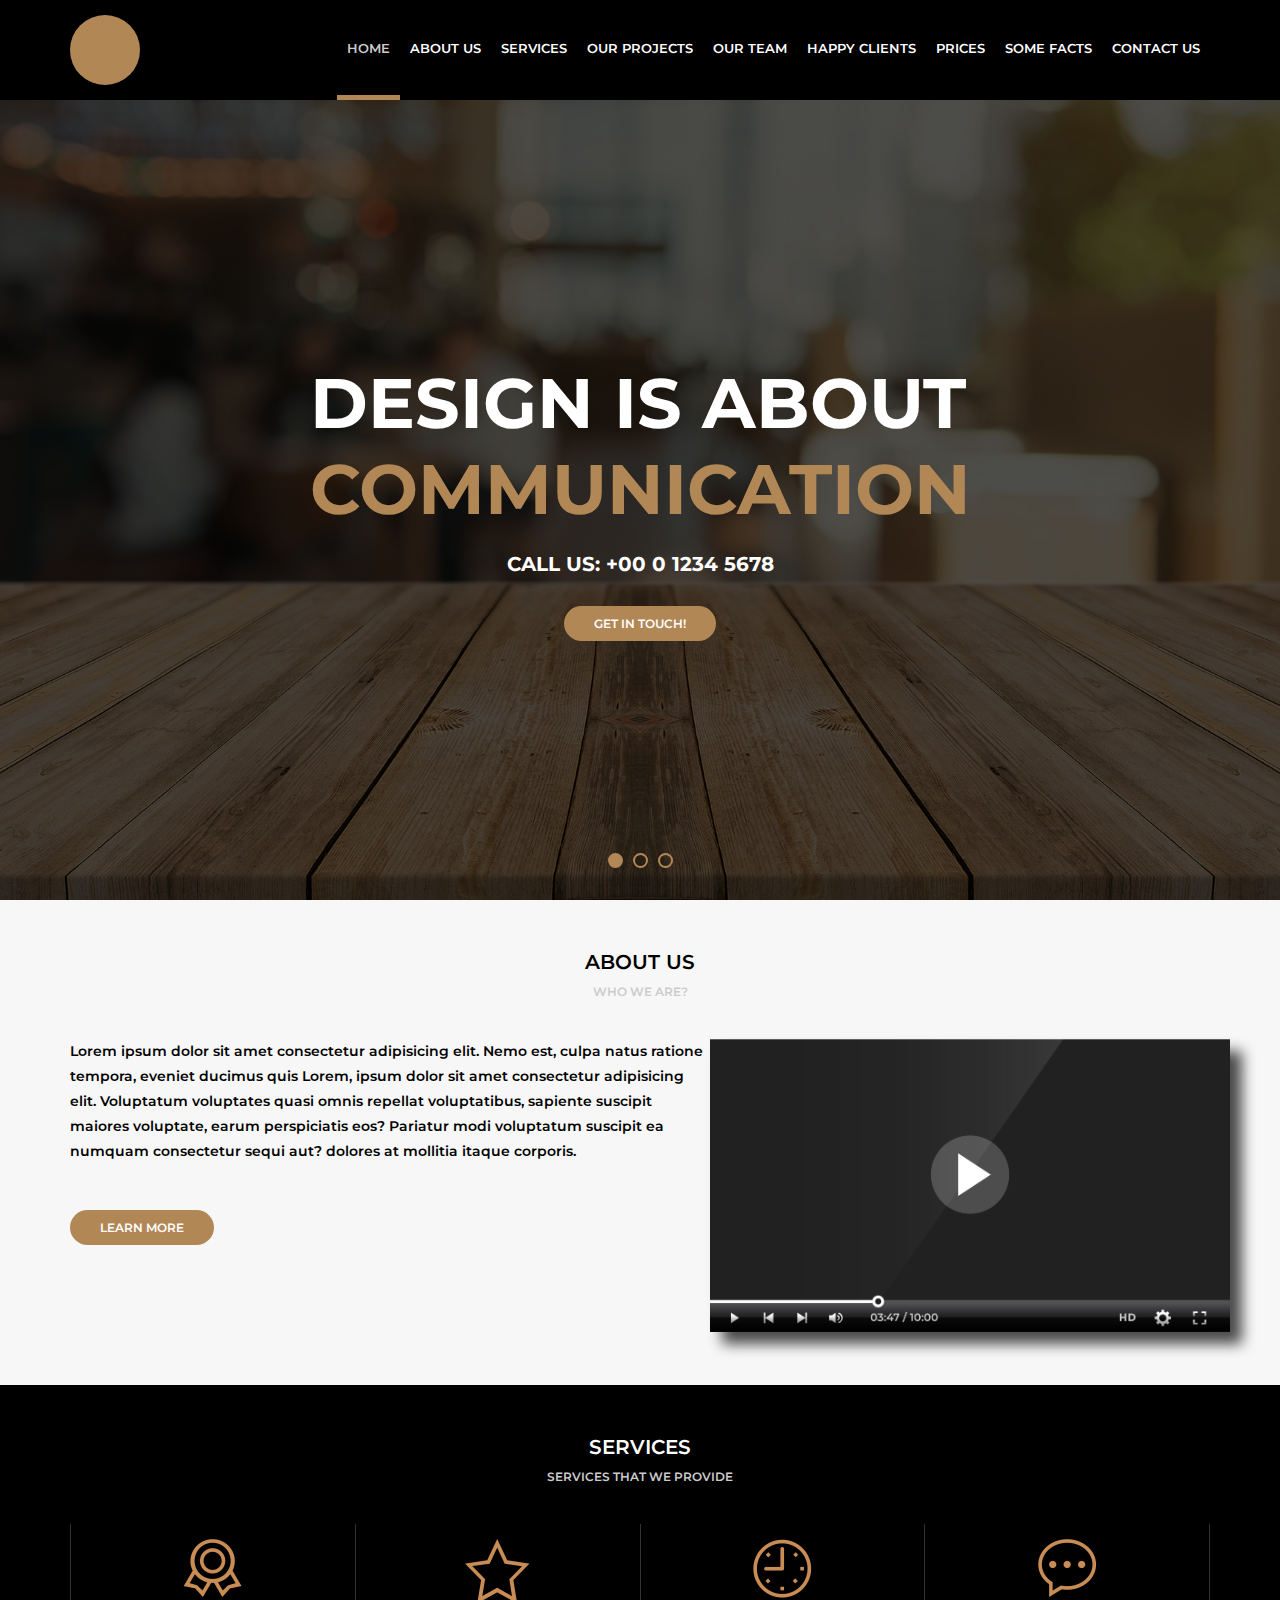
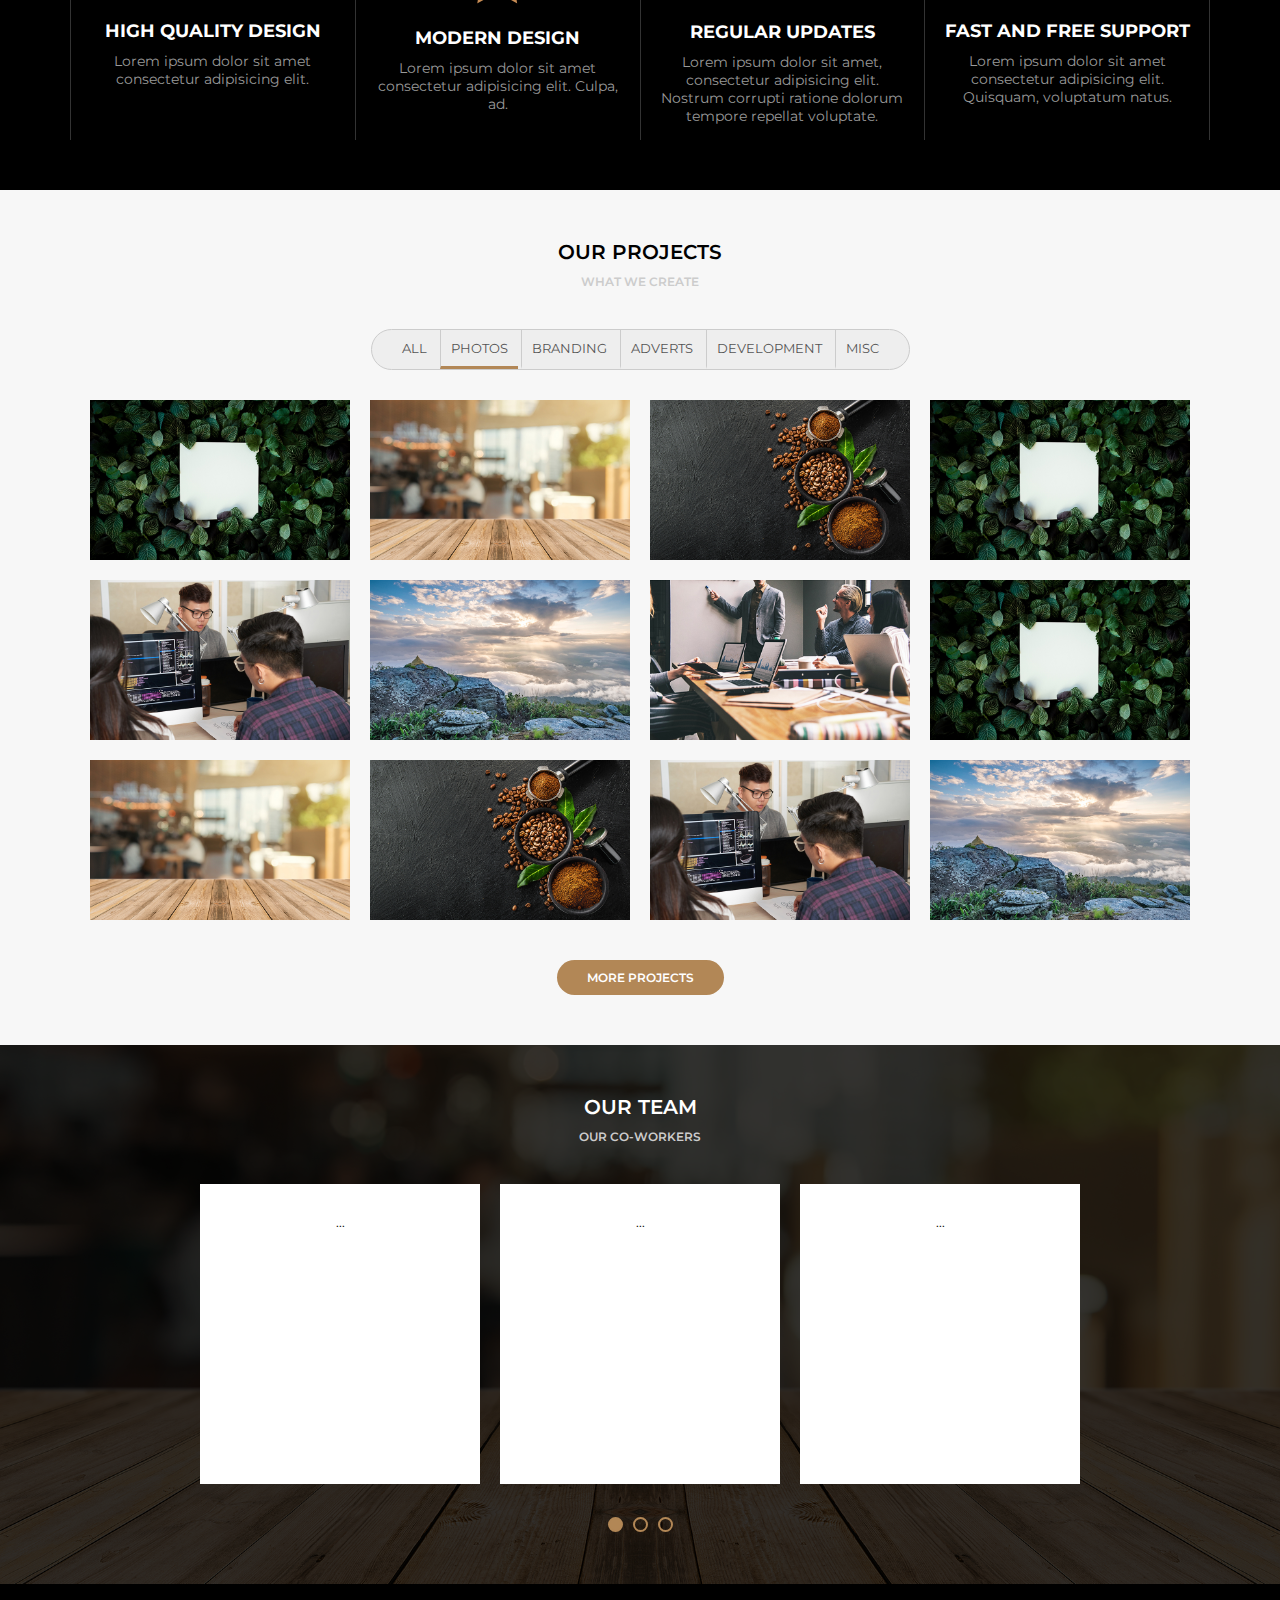
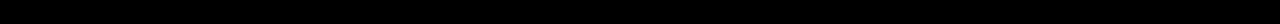
<file: home.html>
<!DOCTYPE html>
<html lang="en">

<head>
    <meta charset="UTF-8">
    <meta http-equiv="X-UA-Compatible" content="IE=edge">
    <meta name="viewport" content="width=device-width, initial-scale=1.0">
    <link rel="stylesheet" type="text/css" href="css/style.css">
    <link rel="preconnect" href="https://fonts.googleapis.com">
    <link rel="preconnect" href="https://fonts.gstatic.com" crossorigin>
    <link href="https://fonts.googleapis.com/css2?family=Montserrat:wght@300;600;700&display=swap" rel="stylesheet">
    <title>Awax</title>
</head>

<body>
    <header>
        <div class="header">
            <div class="logo">
                <div class="logoimg"></div>
            </div>
            <div class="menu">
                <nav>
                    <ul>
                        <li class="active"><a href="#">Home</a></li>
                        <li><a href="#">About us</a></li>
                        <li><a href="#">Services</a></li>
                        <li><a href="#">Our Projects</a></li>
                        <li><a href="#">Our Team</a></li>
                        <li><a href="#">Happy Clients</a></li>
                        <li><a href="#">Prices</a></li>
                        <li><a href="#">Some Facts</a></li>
                        <li><a href="#">Contact Us</a></li>
                    </ul>
                </nav>
            </div>
        </div>
    </header>


    <main>
        <section class="banner">
            <div class="sliders" style="margin-left:0vw;">
                <div class="slide">
                    <div class="slidearea">
                        <h1>Design is about<br/><span>Communication</span></h1>
                        <h2>Call Us: +00 0 1234 5678</h2>
                        <a href="" class="button">Get in touch!</a>
                    </div>
                </div><div class="slide">
                    <div class="slidearea">
                        <h1>Design is about<br/><span>Teste</span></h1>
                        <h2>Call Us: +00 0 1234 5678</h2>
                        <a href="" class="button">Get in touch!</a>
                    </div>
                </div><div class="slide">
                    <div class="slidearea">
                        <h1>Design is about<br/><span>Algo</span></h1>
                        <h2>Call Us: +00 0 1234 5678</h2>
                        <a href="" class="button">Get in touch!</a>
                    </div>
                </div>
            </div>
            <div class="sliders-pointers">
                <div class="pointer active"></div>
                <div class="pointer"></div>
                <div class="pointer"></div>
            </div>
        </section>

        <section class="default light">
            <div class="section-title">About us</div>
            <div class="section-desc">Who we are?</div>
            <div class="section-body">
                <div class="section-aboutus">
                    <div class="section-aboutus--left">
                        <p>Lorem ipsum dolor sit amet consectetur adipisicing elit. Nemo est, culpa natus ratione tempora,
                            eveniet ducimus quis Lorem, ipsum dolor sit amet consectetur adipisicing elit. Voluptatum voluptates
                            quasi omnis repellat voluptatibus, sapiente suscipit maiores voluptate, earum perspiciatis eos? Pariatur 
                            modi voluptatum suscipit ea numquam consectetur sequi aut? dolores at mollitia itaque corporis.</p>
                        <br>
                        <a href="" class="button">Learn More</a>
                    </div>
                    <div class="section-aboutus--right">
                        <img src="assets/media/foto10.jpg">
                    </div>
                </div>
            </div>
        </section>

        <section class="default dark">
            <div class="section-title">Services</div>
            <div class="section-desc">Services that we provide</div>
            <div class="section-body">
                <div class="section-services">
                    <div class="section-service">
                        <img src="assets/images/medalha.png" />
                        <h4>High quality design</h4>
                        <p>Lorem ipsum dolor sit amet consectetur adipisicing elit.</p>
                    </div>

                    <div class="section-service">
                        <img src="assets/images/estrela.png" />
                        <h4>Modern Design</h4>
                        <p>Lorem ipsum dolor sit amet consectetur adipisicing elit. Culpa, ad.</p>
                    </div>

                    <div class="section-service">
                        <img src="assets/images/relogio.png" />
                        <h4>Regular Updates</h4>
                        <p>Lorem ipsum dolor sit amet, consectetur adipisicing elit. Nostrum corrupti ratione dolorum tempore repellat voluptate.</p>
                    </div>

                    <div class="section-service">
                        <img src="assets/images/balao.png" />
                        <h4>Fast and free support</h4>
                        <p>Lorem ipsum dolor sit amet consectetur adipisicing elit. Quisquam, voluptatum natus.</p>
                    </div>
                    
                </div>
            </div>
        </section>

        <section class="default light">
            <div class="section-title">Our Projects</div>
            <div class="section-desc">What we create</div>
            <div class="section-body">
               <div class="section-projects">
                    <div class="section-projects--filters">
                        <ul>
                            <li>All</li>
                            <li class="active">Photos</li>
                            <li>Branding</li>
                            <li>Adverts</li>
                            <li>Development</li>
                            <li>Misc</li>
                        </ul>
                    </div>
                    <div class="section-projects--photos">
                        <div class="section-projects--photo">
                            <div class="section-projects--photoarea">
                                <div class="section-projects--photoinfo">
                                    <h5>About</h5>
                                    <p>Amet consectetur adipisicing elit</p>
                                </div>
                                <img src="assets/media/foto1.jpg"/>
                            </div>
                        </div>
                        <div class="section-projects--photo">
                            <div class="section-projects--photoarea">
                                <div class="section-projects--photoinfo">
                                    <h5>About</h5>
                                    <p>Amet consectetur adipisicing elit</p>
                                </div>
                                <img src="assets/media/foto2.jpg"/>
                            </div>
                        </div>
                        <div class="section-projects--photo">
                            <div class="section-projects--photoarea">
                                <div class="section-projects--photoinfo">
                                    <h5>About</h5>
                                    <p>Amet consectetur adipisicing elit</p>
                                </div>
                                <img src="assets/media/foto3.jpg"/>
                            </div>
                        </div>
                        <div class="section-projects--photo">
                            <div class="section-projects--photoarea">
                                <div class="section-projects--photoinfo">
                                    <h5>About</h5>
                                    <p>Amet consectetur adipisicing elit</p>
                                </div>
                                <img src="assets/media/foto1.jpg"/>
                            </div>
                        </div>
                        <div class="section-projects--photo">
                            <div class="section-projects--photoarea">
                                <div class="section-projects--photoinfo">
                                    <h5>About</h5>
                                    <p>Amet consectetur adipisicing elit</p>
                                </div>
                                <img src="assets/media/foto4.jpg"/>
                            </div>
                        </div>
                        <div class="section-projects--photo">
                            <div class="section-projects--photoarea">
                                <div class="section-projects--photoinfo">
                                    <h5>About</h5>
                                    <p>Amet consectetur adipisicing elit</p>
                                </div>
                                <img src="assets/media/foto5.jpg"/>
                            </div>
                        </div>
                        <div class="section-projects--photo">
                            <div class="section-projects--photoarea">
                                <div class="section-projects--photoinfo">
                                    <h5>About</h5>
                                    <p>Amet consectetur adipisicing elit</p>
                                </div>
                                <img src="assets/media/foto6.jpg"/>
                            </div>
                        </div>
                        <div class="section-projects--photo">
                            <div class="section-projects--photoarea">
                                <div class="section-projects--photoinfo">
                                    <h5>About</h5>
                                    <p>Amet consectetur adipisicing elit</p>
                                </div>
                                <img src="assets/media/foto1.jpg"/>
                            </div>
                        </div>
                        <div class="section-projects--photo">
                            <div class="section-projects--photoarea">
                                <div class="section-projects--photoinfo">
                                    <h5>About</h5>
                                    <p>Amet consectetur adipisicing elit</p>
                                </div>
                                <img src="assets/media/foto2.jpg"/>
                            </div>
                        </div>
                        <div class="section-projects--photo">
                            <div class="section-projects--photoarea">
                                <div class="section-projects--photoinfo">
                                    <h5>About</h5>
                                    <p>Amet consectetur adipisicing elit</p>
                                </div>
                                <img src="assets/media/foto3.jpg"/>
                            </div>
                        </div>
                        <div class="section-projects--photo">
                            <div class="section-projects--photoarea">
                                <div class="section-projects--photoinfo">
                                    <h5>About</h5>
                                    <p>Amet consectetur adipisicing elit</p>
                                </div>
                                <img src="assets/media/foto4.jpg"/>
                            </div>
                        </div>
                        <div class="section-projects--photo">
                            <div class="section-projects--photoarea">
                                <div class="section-projects--photoinfo">
                                    <h5>About</h5>
                                    <p>Amet consectetur adipisicing elit</p>
                                </div>
                                <img src="assets/media/foto5.jpg"/>
                            </div>
                        </div>

                        <a href=""class="button">More Projects</a>
                    </div>
               </div>
            </div>
        </section>


        <section class="default dark bg-team">
            <div class="section-team-area">
                <div class="section-title">Our Team</div>
                <div class="section-desc">Our Co-Workers</div>
                <div class="section-body">
                    <div class="section-team">
                        <div class="sliders" style="margin-left:0vw;">
                            <div class="slide">
                                <div class="slidearea">
                                    ...
                                </div>
                            </div><div class="slide">
                                <div class="slidearea">
                                  ...  
                                </div>
                            </div><div class="slide">
                                <div class="slidearea">
                                    ... 
                                </div>
                            </div><div class="slide">
                                <div class="slidearea">
                                    ... 
                                </div>
                            </div>
                        </div>
                    </div>
                    <div class="sliders-pointers">
                        <div class="pointer active"></div>
                        <div class="pointer"></div>
                        <div class="pointer"></div>
                    </div>
                </div>
            </div>
        </section>



    </main>


    <footer>

    </footer>
</body>

</html>
</file>
<file: css/style.css>
*{
    margin:0;
    padding:0;
    box-sizing: border-box;
}
@import url('https://fonts.googleapis.com/css2?family=Montserrat:wght@300;600;700&display=swap');

body{
    font-family: 'Montserrat', sans-serif;
    font-size: 13px;
    overflow-x: hidden;
}
 

header{
    height:100px;
    background-color: black;
    color: #FFF;
}
.header{
    max-width: 1140px;
    height: 100px;
    margin: auto;
    display: flex;
    align-items: center;
}
.logo{
    width: 100px;
}
.logoimg{
    width: 70px;
    height: 70px;
    border-radius: 40px;
    background-color: #B28756;
    display: flex;
    justify-content: center;
    align-items: center;
    cursor: pointer; 

}
.icone-casa{
    height: 40px;
    width: 40x;
    margin-bottom: 6px;

}
.icone-casa:hover{
    height: 42px;
    width: 42px; 

}
.menu-opener{
    display: none;
}

.menu{
    flex:1;
    display: flex;
    justify-content: flex-end;
}
.menu ul, 
.menu li{
    list-style: none;
}
.menu ul{
    display: flex;
}
.menu li a{
    color:#FFF;
    text-transform: uppercase;
    font-weight: 600;
    text-decoration: none;
    padding-left: 10px;
    padding-right: 10px;  
    height: 100px;  
    display: flex;
    align-items: center;
    border-bottom: 5px solid #000;
}
.menu li a:hover,
.menu .active a{
    border-bottom: 5px solid #B28756;
    color: #ccc;
}
.button{
    display: inline-block;
    background-color: #B28756;
    color: #FFF;
    text-transform: uppercase;
    font-size: 12px;
    font-weight: 600;
    text-decoration: none;
    padding: 10px 30px;
    margin-top:30px;
    border-radius: 20px; 
}
.button:hover{
    color:#B28756;
    background-color: #fff;
    box-shadow:inset 0 0 0 1px #B28756;
}
.banner{
    height: calc(100vh - 100px);
    background-color: #333;
    background-image: url('../assets/images/bg.jpg');
    background-size: cover;
    background-position: bottom;
    overflow: hidden;
}

.banner .sliders{
    width:1000vw;
    height: 100%;
}
.banner .slide{
    width:100vw;
    height: 100%;
    display:inline-block;
    background-color: rgba(0, 0, 0, 0.7);
}
.banner .slidearea {
    display: flex;
    flex-direction: column;
    height: 100%;
    align-items: center;
    justify-content: center;
    color: #FFF;
}

.banner h1{
    text-transform: uppercase;
    font-weight: bold;
    font-size: 70px;
}
.banner h1 span{
    color:#B28756;
}
.banner h2{
    text-transform: uppercase;
    margin-top: 20px;
}

.banner .sliders-pointers{
    width: 100vw;
    height:20px;
    position: absolute;
    margin-top: -50px;
    display: flex;
    justify-content: center;
    align-items: center;
}

.banner .pointer{
    width: 15px;
    height: 15px;
    border: 2px solid #B28756;
    border-radius:8px;
    margin-left: 5px;
    margin-right: 5px;
    cursor: pointer;
}
.banner .pointer.active{
    background-color: #B28756;
}


.default {
    padding-top: 50px;
    padding-bottom: 50px;
}

.default .section-title,
.default .section-desc{
    text-align: center;
    text-transform: uppercase;
    font-weight: 600;
}
.default .section-title{
    font-size: 20px;
}
.default .section-desc{
    font-size: 12px;
    color: #ccc;
    margin-top: 10px;
    margin-bottom: 40px;
}
.default .section-body{
    max-width: 1140px;
    margin: auto;
}
.default.light{
    background-color: #f7f7f7;
}
.default.light .section-title,
.default.light .section-body{
    color: #000;
}
.default.dark {
    background-color: #000;
}
.default.dark .section-title,
.default.dark .section-body{
    color:#FFF
}










/*
CSS DE ÁREAS ESPECÍFICAS
*/
.section-aboutus{
    display: flex;
}
.section-aboutus--left{
    flex:1;
}
.section-aboutus--left p{
    font-size: 14px;
    font-weight: 600;
    line-height: 25px;
}
.section-aboutus--right{
    width:500px;
}
.section-aboutus--right img{
    width:520px;
    text-align: center;
    -webkit-filter: drop-shadow(12px 12px 7px rgba(0, 0, 0, 0.7));
    filter: drop-shadow(12px 12px 7px rgba(0, 0, 0, 0.7));
}




.section-services{
    display: flex;
}

.section-service{
    flex: 1;
    text-align: center;
    border-right: 1px solid #333;
    padding: 15px;
}
.section-service:first-child{
    border-left: 1px solid #333;
}
.section-service h4{
    margin-top: 20px;
    text-transform: uppercase;
    font-size: 18px;
}
.section-service p{
    margin-top: 10px;
    font-size: 14px;
    color:#999;
}
.section-projects{
    display: flex;
    flex-direction: column;
    align-items: center;

}
.section-projects--filters{
    border:1px solid #CCC;
    background-color: #EEE;
    border-radius: 30px;
    display: inline-block;
    padding:0px 20px;
}
.section-projects--filters ul,
.section-projects--filters li{
    list-style: none;
}
.section-projects--filters li{
    display: inline-block;
    padding: 10px;
    text-transform: uppercase;
    font-size: 13px;
    border-left: 1px solid #CCC;
    color: #555;
    border-bottom: 3px solid #EEE;
    cursor:pointer;
}
.section-projects--filters li:hover,
.section-projects--filters li.active{
    border-bottom: 3px solid #B28756;
}
.section-projects--filters li:first-child{
    border-left:0;
}

.section-projects--photos{
    width: 100vw;
    max-width: 1140px;
    margin-top: 20px;
    display: flex;
    flex-wrap: wrap;
    justify-content: center;
}
.section-projects--photo{
    width:280px;
}
.section-projects--photoarea{
    margin:10px;
    width: 260px;
    height: 160px;
}
.section-projects--photoarea img{
    width: inherit;
    height: inherit;
}
.section-projects--photoinfo{
    position: absolute;
    background-color: rgba(0, 0, 0, 0.5);
    width: inherit;
    height: inherit;
    display: none;
    flex-direction: column;
    justify-content: center;
    align-items: center;
    color:#FFF;
}
.section-projects--photoinfo h5{
    font-size: 18px;
    font-weight: 600;
    text-transform: uppercase;
}
.section-projects--photoarea:hover .section-projects--photoinfo{
    display: flex;
}


.bg-team{
    background-image:url(../assets/images/bg.jpg);
    background-size: cover;
    background-position: center;
    padding: 0;
}
.section-team-area{
    background-color: rgba(0, 0, 0, 0.8);
    padding-top: 50px;
    padding-bottom: 50px;
}
.section-team{
    overflow: hidden;
    max-width: 880px;
    margin:auto;
}
.section-team .sliders{
    width:1000vw;
    height: 100%;
}
.section-team .slide{
    width:280px;
    height: 100%;
    min-height: 300px;
    display:inline-block;
    background-color: #FFF;
    margin-right: 20px;
}
.section-team .slidearea {
    display: flex;
    flex-direction: column;
    height: 100%;
    align-items: center;
    justify-content: center;
    color: #000;
    padding: 30px;
}

.section-team-area .sliders-pointers{
    margin-top: 30px;
    height:20px;
    display: flex;
    justify-content: center;
    align-items: center;
}

.section-team-area .pointer{
    width: 15px;
    height: 15px;
    border: 2px solid #B28756;
    border-radius:8px;
    margin-left: 5px;
    margin-right: 5px;
    cursor: pointer;
}
.section-team-area .pointer.active{
    background-color: #B28756;
}

.section-team--avatar{
    width: 150px;
    height: auto;
}

.section-team--name{
    text-transform: uppercase;
    font-weight: 600;
    font-size: 17px;
    margin-top: 30px;

}

.section-team--role{
    font-size: 14px;
    color: #999;
    margin-top: 5px;
}

.section-team--social{
    display: flex;
    margin-top: 20px;
}
.section-team--social a{
    display: inline-flex;
    justify-content: center;
    align-items: center;
    width: 25px;
    height: 25px;
    background-color: #ccc;
    border-radius: 13px;
    margin-right: 10px;
} 
.section-team--social a:hover{
    background-color: #B28756;
}
.slidearea-client .section-desc{
    color: #000;
    font-size: 18px;
}
.slidearea-cliente .section-title{
    font-weight:bold;
}
.slidearea-cliente{
    display: flex;
    flex-direction: column;
    height: 100%;
    align-items: center;
    justify-content: center;
    color: #000;
    padding: 30px;
}
.slidearea-cliente .section-title{
    font-size: 22px;
    font-weight:bold;
}
.slidearea-cliente .section-team--name{
    font-size: 22px;
    font-weight:900;
    text-transform: none;
}
.slidearea-cliente .section-team--role{
    color: #000;
    font-weight: bold;
    font-size: 17px;
}
.slidearea-cliente p{
    color: gray;
    font-size: 18px;
    line-height: 25px;
    text-align: center;
    max-width: 800px;
}
.slidearea-cliente .aspas{
    padding: 15px;
}
.slidearea-cliente .sliders-pointers{
    margin-top: 30px;
    height:20px;
    display: flex;
    justify-content: center;
    align-items: center;
}
.slidearea-cliente .pointer{
    width: 15px;
    height: 15px;
    border: 2px solid #B28756;
    border-radius:8px;
    margin-left: 5px;
    margin-right: 5px;
    cursor: pointer;
}
.slidearea-cliente .pointer.active{
    background-color: #B28756;
}
.section-companies {
    border-top:1px solid #DDD;
    border-bottom:1px solid #DDD;
}
.section-companies--area {
    display:flex;
    align-items:center;
}
.section-company {
    flex:1;
    text-align:center;
}

.section-price {
    display:flex;
}
.section-price {
    flex-wrap:wrap;
}
.section-price--item {
    flex:1;
    background-color: #FFF;
    margin-right: 20px;
    padding:20px;
    text-align:center;
}
.section-price--item:last-child {
    margin-right:0;
}
.section-price--item-name {
    text-transform: uppercase;
    font-size:13px;
    font-weight:600;
}
.section-price--item-money {
    font-weight: bold;
    font-size:22px;
    margin-top:10px;
}
.section-price--item-period {
    color:#999;
    text-transform: uppercase;
    margin-bottom:20px;
    
}
.section-price--item-point {
    font-size:12px;
    
}
.section-price--item {
    margin-left:20px;
    margin-bottom:20px;
}
.section-price--item {
    margin-left:20px;
    margin-bottom:20px;
}
.section-price--item:last-child {
    margin-right:20px;
}   

.section-price--item:last-child {
    margin-right:20px;
}
.button--dark{
    background-color: #000;
}
.button--dark:hover {
    background-color:#B28756;
    color: white;
}   
.premium {
    background-color:#FFF !important;
    border-top:1px solid #CCC;
}
.premium .section-body {
    max-width:initial;
}
.section-premium {
    overflow:hidden;
}
.section-premium a {
    margin-top:30px;
}
.section-premium .sliders {
    width:1000vw;
    height:100%;
}
.section-premium .slide {
    width:100vw;
    height:100%;
    display:inline-block;
}
.section-premium .slidearea {
    display:flex;
    height:100%;
    justify-content: center;
    align-items:center;
    max-width:1140px;
    border-bottom:1px solid #CCC;
    margin:auto;
    padding-bottom:40px;
}
.section-premium--left {
    flex:1;
    text-align:right;
}
.section-premium--left img {
    width:300px;
    margin-right:30px;
}
.section-premium--right {
    flex:1;
}
.section-premium--item {
    display:flex;
    margin-bottom:20px;
}
.section-premium--item img {
    width:20px;
    height:20px;
    margin-right:20px;
}
.section-premium--item div {
    flex:1;
    color:#999;
    line-height:20px;
}
.section-premium--item div h4 {
    color:#000;
    font-size:17px;
    font-weight:600;
}

.section-premium .sliders-pointers {
    width:100vw;
    height:20px;
    display:flex;
    justify-content: center;
    align-items: center;
    margin-top:40px;
}
.section-premium .pointer {
    width:15px;
    height:15px;
    border:2px solid #B28756;
    border-radius:8px;
    margin-left:5px;
    margin-right:5px;
    cursor:pointer;
}
.section-premium .pointer.active {
    background-color:#B28756;
}
.section-facts {
    display:flex;
}
.section-fact {
    flex:1;
    text-align:center;
    padding:15px;
}
.section-fact h3 {
    color:#B28756;
    font-size:45px;
}
.section-fact-line {
    width:20px;
    border-bottom:2px solid #B28756;
    margin:auto;
}
.section-fact h4 {
    margin-top:20px;
    text-transform: uppercase;
    font-size:18px;
}
.section-fact p {
    margin-top:10px;
    font-size:13px;
    color:#999;
}
.section-share {
    display:flex;
    justify-content: center;
    align-items:center;
    padding:20px;
    background-color:#FFF;
    color:#999;
}
.section-share--legend {
    display:flex;
    align-items:center;
    margin-right:40px;
}
.section-share--legend img {
    margin-right:10px;
}
.section-share--item {
    font-size:12px;
    margin-right:20px;
    display:flex;
    align-items:center;
    cursor:pointer;
}
.section-share--icon {
    width:30px;
    height:30px;
    border-radius:15px;
    background-color:#CCC;
    margin-right:5px;
    display:flex;
    justify-content: center;
    align-items: center;
}
.section-share--icon img {
    height:12px;
}
.section-share--icon.twitter {
    background-color:#34c5f0;
}
.section-share--icon.linkedin {
    background-color:#127cb4;
}
.section-share--icon.facebook {
    background-color:#336297;
}
.section-share--icon.googleplus {
    background-color:#e74237;
}
.section-share--icon.pinterest {
    background-color:#b71c29;
}

.section-contact {
    max-width:450px;
    margin:auto;
    text-align:center;
}
.section-contact input[type=text],
.section-contact textarea {
    display:block;
    width:100%;
    height:40px;
    border:0;
    background:transparent;
    border-bottom:1px solid #CCC;
    outline:0;
    margin-top:10px;
}
.section-contact textarea {
    height:100px;
    resize:none;
}
.section-contact--split {
    display:flex;
}
.section-contact--split input:first-child {
    margin-right:20px;
}
.section-map{
    background-image: url('../assets/images/mapa.jpg');
    background-size: cover;
    background-position: center;
    padding-top: 30px;
    padding-bottom: 30px;
}
.section-map--area{
    width: 100vh;
    max-width: 1140px;
    margin: auto;
}
.section-map--info{
    width: 50%;
    padding:30px;
    background-color: #FFF;
    color: #000;
}
.section-map--info-item{
    display: flex;
    align-items: center;
    color: #999;
    margin-bottom: 15px;
}
.section-map--info-item-img{
    width: 30px;
    height: 30px;
    display: inline-flex;
    justify-content: center;
    align-items: center;
    padding: 5px;
    background-color: #999;
    border-radius: 15px;
    margin-right: 15px ;
}
.section-map--info-item-img img{
    width: 15px;
    height: auto;
}

footer {
    background-color:#000;
    padding:20px;
}

.footer--area {
    max-width:1140px;
    margin:auto;
    color:#FFF;
    display:flex;
}
.footer--item {
    flex:1;
}
.footer-social {
    display:flex;
}
.footer-social a {
    display:block;
    width:25px;
    height:25px;
    background-color:#333;
    display:flex;
    justify-content: center;
    align-items: center;
    border-radius:13px;
    margin-right:10px;
}
.footer-social a:hover {
    background-color:#B28756;
}
#github{
    background-color: #B28756;
}

.footer-social img {
    height:10px;
}
.footer--item.area2 {
    color:#999;
    line-height:20px;
    font-size:13px;
    padding:0 10px 10px 10px;
}
.footer--item.area3 form {
    background-color:#333;
    text-align:center;
    padding:30px;
}
.footer--item.area3 input {
    width:100%;
    height:40px;
    border:0;
    background:transparent;
    border-bottom:1px solid #CCC;
    outline:0;
    color:#FFF;
    font-size:14px;
    text-align:center;
}


@media (min-width:450px) and (max-width:800px){
    nav{
        position: absolute;
        z-index: 99;
        background-color: rgba(0, 0, 0, 0.9);
        width: 50vh;
        height: calc(100vh - 100px);
        top: 100px;
        right: 0;
        display: none;
    }
    .menu ul{
        flex-direction: column;
    }
    .menu li a{
        font-weight: bold;
        height: 80px;
        font-size: 27px;
        margin-left: 50px;
        border: 0;
    }
    .menu li.active a{
        border:0;
        color: #B28756;
    }
    .menu-opener{
        width: 45px;
        margin-right: 30px;
        display: block;
    }
    .logo{
        margin-left: 30px;
    }

    .section-aboutus{
        flex-direction: column;
    }
    .section-aboutus--left{
        margin-left: 30px;
        margin-right: 30px;
        margin-bottom: 30px;
    }
    .section-aboutus--right{
        width: auto;
        margin: 0 auto;
    }
    .section-services{
        flex-wrap: wrap;

    }
    .section-service{
        min-width: 50%;
        margin-bottom: 30px;
    }
    .section-service:first-child{
        border-left: 0;
    }
    .section-team{
        max-width: 580px;
    }
    .section-map{
        padding-left: 30px;
        padding-right: 30px;
    }
    .section-map--area{
        width: auto;
    }
    .section-map--info{
        width: auto;

    }
    .section-map--info-item{
        margin-bottom: 20px;
    }
    .section-map--info-item:last-child{
        margin-bottom: 0;
    }
}

@media (max-width:450px){
    nav{
        display: none;
        position: absolute;
        z-index: 99;
        background-color: rgba(0, 0, 0, 0.9);
        width: 30vh;
        height: calc(100vh - 100px);
        top: 100px;
        right: 0;
    }
    header{
        height:65px;
    }
    .header{
        height:65px;
    }
    .logoimg{
        height: 45px;
        width: 45px;
    }
    .logo img{
        height:30px;
        width: 30px;
    }
    .menu-opener{
        height: 35px;
    }

    .menu ul{
        flex-direction: column;
    }
    .menu li a{
        font-weight: bold;
        height: 60px;
        font-size: 20px;
        margin-left: 30px;
        border: 0;
    }
    .menu li.active a{
        border:0;
        color: #B28756;
    }
    .menu-opener{
        width: 45px;
        margin-right: 30px;
        display: block;
    }
    .banner h1{
        font-size: 30px;
    }
    .banner h2{
        font-size: 17px;
    }
  
    .section-aboutus--right img{
        width: 100%;
    }
    .logo{
        margin-left: 30px;
    }
    .section-aboutus{
        flex-direction: column;
    }
    .section-aboutus--left{
        margin-left: 30px;
        margin-right: 30px;
        margin-bottom: 30px;
    }
    .section-aboutus--right{
        margin-left: 30px;
        margin-right: 30px;
        width: auto;
    }
    .section-services{
        flex-wrap: wrap;

    }
    .section-service{
        min-width: 100%;
        margin-bottom: 30px;
    }
    .section-service:first-child{
        border-left: 0;
    }
    .section-team{
        max-width: 280px;
    }
    .section-projects--filters{
        margin-left: 30px;
        margin-right: 30px;
    }
    .section-projects--photo{
        width: 320px;
    }
    .section-projects--photoarea{
        width: 300px;
        height: 190px;
    }
    .section-map{
        padding:0;
        padding-bottom: 250px;
    }
    .section-map--area{
        width: auto;
    }
    .section-map--info{
        width: auto;

    }
    .section-map--info-item{
        margin-bottom: 20px;
    }
    .section-map--info-item:last-child{
        margin-bottom: 0;
    }
    .footer--area {
        flex-direction:column;
    }
    .footer--item {
        margin-bottom:20px;
    }
    .footer-social {
        justify-content: center;
    }
    .section-share {
        flex-wrap:wrap;
        justify-content: flex-start;
    }
    .section-share--legend {
        width:100vw;
        margin:0;
        margin-bottom:30px;
        justify-content: center;
    }
    .section-share--item {
        min-width: 50%;
        max-width: 50%;
        margin: 0;
        justify-content: center;
        flex-direction: column;
        margin-bottom: 20px;
        
    }

    .section-contact {
        max-width:100vw;
        margin-left:20px;
        margin-right:20px;
    }
    .section-contact--split {
        flex-direction: column;
    }
    .section-companies--area {
        flex-wrap:wrap;
    }
    .section-company {
        min-width: 50%;
        margin-bottom: 20px;
    }

    .section-price {
        flex-wrap:wrap;
    }
    .section-price--item {
        margin-left:20px;
        min-width:calc(100% - 40px);
        margin-bottom:20px;
    }
    .section-price--item:last-child {
        margin-right:20px;
    }

    .section-premium .slidearea {
        flex-direction: column;
    }
    .section-premium--left {
        text-align:center;
        margin-bottom:30px;
    }
    .section-premium--right {
        padding-left:20px;
        padding-right:20px;
    }

    .section-facts {
        flex-wrap:wrap;
    }
    .section-fact {
        min-width:100%;
    }
    .section-price {
        flex-wrap:wrap;
    }
    .section-price--item {
        margin-left:20px;
        min-width:calc(100% - 40px);
        margin-bottom:20px;
    }
    .section-price--item:last-child {
        display: none;
    }

}
</file>
